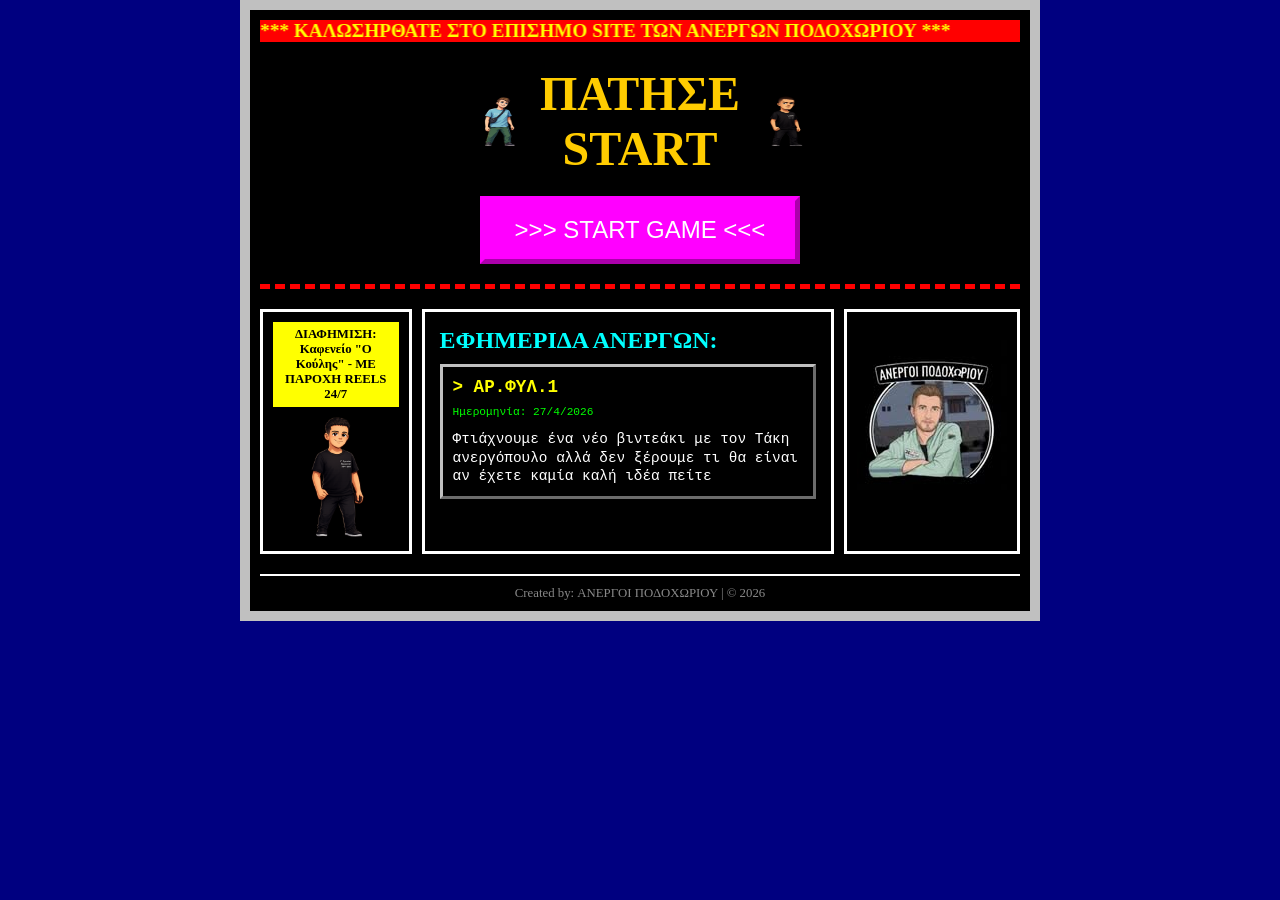
<file: index.html>
<!DOCTYPE html>
<html lang="el">
<head>
    <meta charset="UTF-8">
    <meta name="viewport" content="width=device-width, initial-scale=1.0">
    <meta name="robots" content="noindex, nofollow">
    <title>--- ΑΝΕΡΓΟΙ ΠΟΔΟΧΩΡΙΟΥ - OFFICIAL SITE ---</title>
    <link rel="stylesheet" href="index.css">
    
    <script src="https://identity.netlify.com/v1/netlify-identity-widget.js"></script>
</head>
<body>

    <div class="main-wrapper">
        
        <header>
            <marquee behavior="alternate" scrollamount="5" class="main-title">
                *** ΚΑΛΩΣΗΡΘΑΤΕ ΣΤΟ ΕΠΙΣΗΜΟ SITE ΤΩΝ ΑΝΕΡΓΩΝ ΠΟΔΟΧΩΡΙΟΥ ***
            </marquee>
            
            <div class="hero-container">
                <img src="Copilot_20260422_164418.png" alt="Under Construction" class="construction-gif">
                <h1 class="blink">ΠΑΤΗΣΕ <br> START</h1>
                <img src="Copilot_20260422_165917.png" alt="Under Construction" class="construction-gif mobile-hidden">
            </div>
            
            <button class="start-btn" onclick="goToSelection()">>>> START GAME <<<</button>
        </header>

        <main>
            <aside class="sidebar left-sidebar">
                <div class="ad-box">ΔΙΑΦΗΜΙΣΗ: <br> Καφενείο "Ο Κούλης" - ΜΕ ΠΑΡΟΧΗ REELS 24/7</div>
                <img src="Copilot_20260422_165007.png" alt="Crazy Gif" class="side-gif">
            </aside>

            <section class="content">
                <h2 style="color: cyan; text-shadow: 2px 2px black;">ΕΦΗΜΕΡΙΔΑ ΑΝΕΡΓΩΝ:</h2>
                
                <div id="articles-container">
                    <p style="color: #888;">Φόρτωση ειδήσεων...</p>
                </div>
            </section>

            <aside class="sidebar right-sidebar">
                <div class="counter">
                     <br>
                    <img src="674434248_17882497497538318_6494734893109787096_n.jpg" alt="Counter">
                </div>
            </aside>
        </main>

        <footer>
            <p>Created by: ΑΝΕΡΓΟΙ ΠΟΔΟΧΩΡΙΟΥ | © 2026</p>
            
            <button id="admin-link" style="display: none; background: #ff00ff; color: white; border: 2px solid white; padding: 10px; margin-bottom: 15px; cursor: pointer; font-family: 'Courier New', Courier, monospace; font-weight: bold; width: 100%; max-width: 300px;" onclick="window.location.href='/admin/'">
                >>> ΕΙΣΟΔΟΣ ΣΤΟ ΠΑΝΕΛ ΔΙΑΧΕΙΡΙΣΗΣ
            </button>

            <div data-netlify-identity-button></div>
        </footer>
    </div>

    <script>
        // 1. Φόρτωση Άρθρων
        async function loadArticles() {
            try {
                const response = await fetch('articles.json?v=' + Date.now());
                const data = await response.json();
                const container = document.getElementById('articles-container');
                container.innerHTML = ''; 

                const articles = data.articles || [];

                if (articles.length === 0) {
                    container.innerHTML = "<p style='color: #888;'>Δεν υπάρχουν νέα σήμερα.</p>";
                    return;
                }

                articles.forEach(art => {
                    const artHTML = `
                        <div class="article-card">
                            <h3 style="color: yellow; margin-bottom: 5px;">> ${art.title}</h3>
                            <small style="color: #00ff00; font-size: 0.7rem;">Ημερομηνία: ${art.date}</small>
                            <p style="color: white; margin-top: 10px; font-size: 0.9rem;">${art.content}</p>
                        </div>
                    `;
                    container.innerHTML += artHTML;
                });
            } catch (err) {
                console.error("Error loading articles:", err);
                document.getElementById('articles-container').innerHTML = "<p>Δεν υπάρχουν νέα σήμερα.</p>";
            }
        }

        // 2. Identity Logic για το Admin Button
        if (window.netlifyIdentity) {
            const adminBtn = document.getElementById('admin-link');

            const updateAdminUI = (user) => {
                if (user) {
                    adminBtn.style.display = 'inline-block'; 
                } else {
                    adminBtn.style.display = 'none'; 
                }
            };

            window.netlifyIdentity.on("init", user => {
                updateAdminUI(user);
            });

            window.netlifyIdentity.on("login", user => {
                updateAdminUI(user);
                window.netlifyIdentity.close();
            });

            window.netlifyIdentity.on("logout", () => {
                updateAdminUI(null);
            });
        }

        window.onload = () => {
            loadArticles();
        };

        function goToSelection() {
            window.location.href = 'select.html';
        }
    </script>
</body>
</html>
</file>
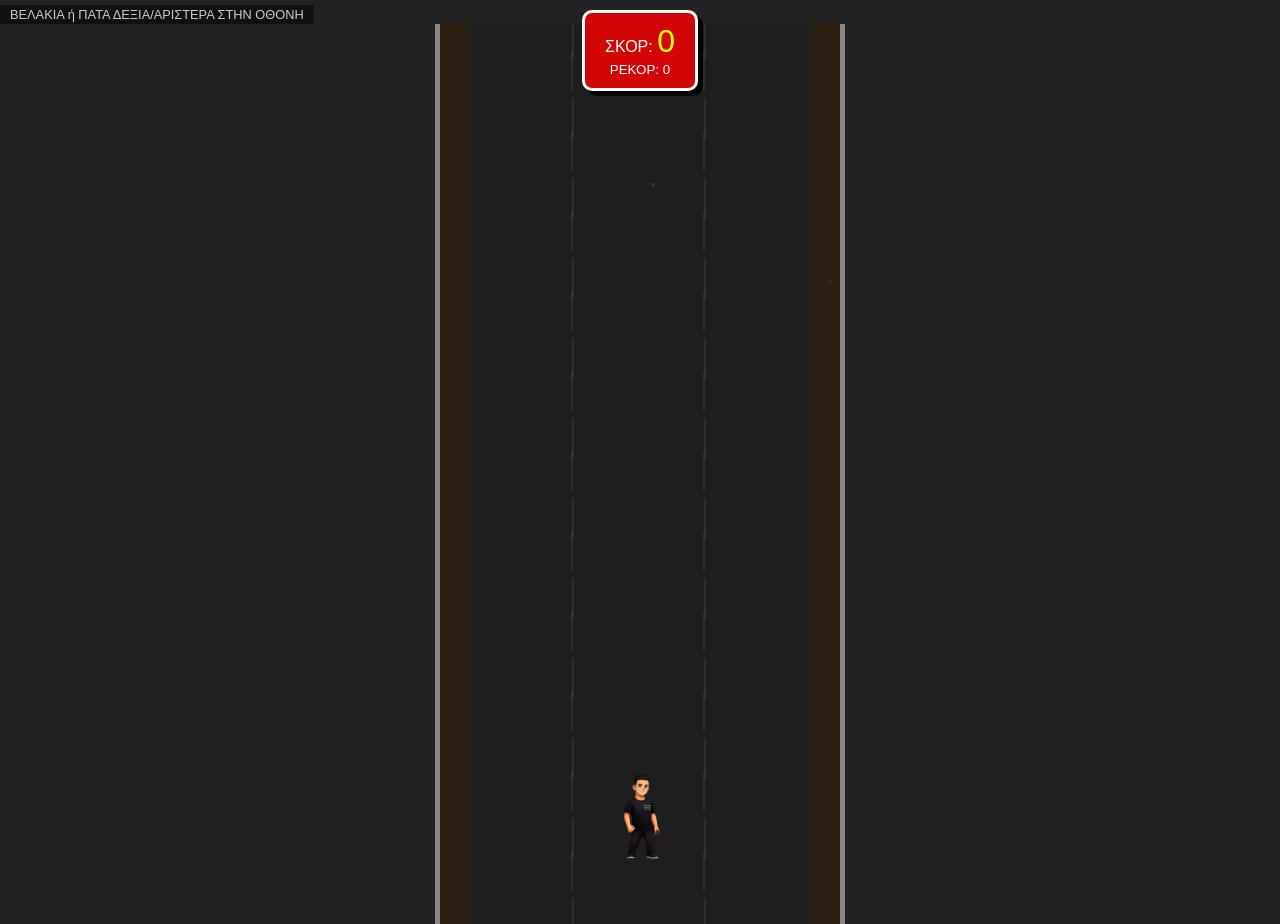
<file: game.html>
<!DOCTYPE html>
<html lang="el">
<head>
    <meta charset="UTF-8">
    <meta name="viewport" content="width=device-width, initial-scale=1.0, maximum-scale=1.0, user-scalable=no">
    <title>ΜΑΞ ΚΟΥΡΤΑΠΕΝ - ROAD RAGE</title>
    <link rel="stylesheet" href="game.css">
</head>
<body>

    <div id="game-ui">
    <div class="score-container">
        ΣΚΟΡ: <span id="score-val">0</span><br>
        <small>ΡΕΚΟΡ: <span id="high-score-val">0</span></small>
    </div>
</div>
        <div class="controls-hint">
            <p>ΒΕΛΑΚΙΑ ή ΠΑΤΑ ΔΕΞΙΑ/ΑΡΙΣΤΕΡΑ ΣΤΗΝ ΟΘΟΝΗ</p>
        </div>
    </div>
    
    <canvas id="roadCanvas"></canvas>
    <div id="mobile-controls">
    <button id="btn-left" class="control-btn">←</button>
    <button id="btn-right" class="control-btn">→</button>
</div>

    <div id="game-over" class="hidden">
        <div class="overlay-content">
            <h1 class="blink">ΧΤΥΠΗΘΗΚΕΣ ΑΠΟ ΕΝΑ AUDI A3</h1>
            
            <button class="retry-btn" onclick="location.reload()">ΞΑΝΑ ΠΡΟΣΠΑΘΗΣΕ</button>
            <br>
            <a href="select.html" class="exit-link">ΦΥΓΕ ΓΙΑ ΚΑΦΕ (ΠΙΣΩ)</a>
        </div>
    </div>

    <script src="game.js"></script>
</body>
</html>
</file>
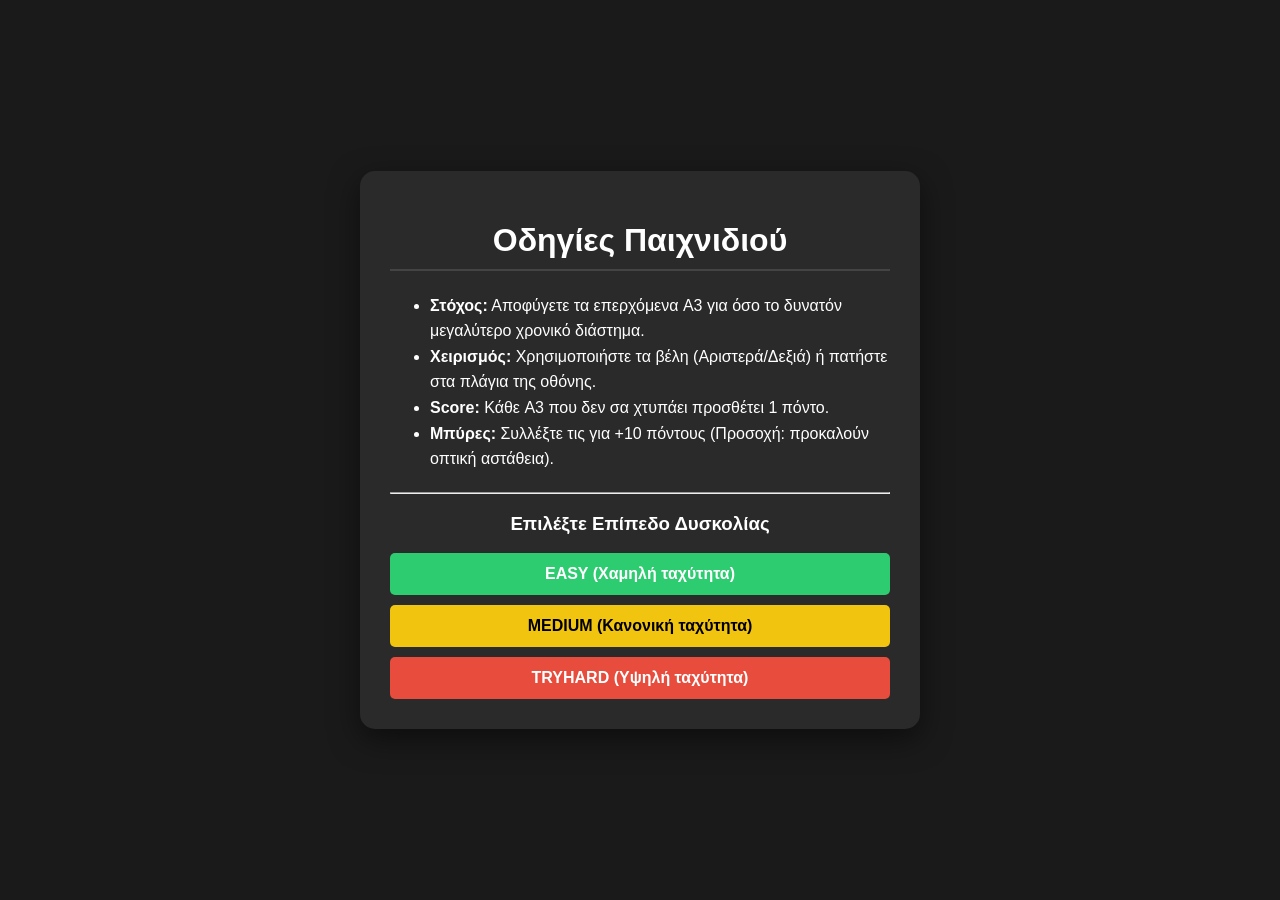
<file: instructions.html>
<!DOCTYPE html>
<html lang="el">
<head>
    <meta charset="UTF-8">
    <meta name="viewport" content="width=device-width, initial-scale=1.0">
    <title>Οδηγίες & Επιλογή Δυσκολίας</title>
    <style>
        body {
            background: #1a1a1a;
            color: #ffffff;
            font-family: Arial, sans-serif;
            display: flex;
            justify-content: center;
            align-items: center;
            height: 100vh;
            margin: 0;
            text-align: center;
        }
        .container {
            max-width: 500px;
            padding: 30px;
            background: #2a2a2a;
            border-radius: 15px;
            box-shadow: 0 10px 30px rgba(0,0,0,0.5);
        }
        h1 { border-bottom: 2px solid #444; padding-bottom: 10px; }
        .rules { text-align: left; margin: 20px 0; line-height: 1.6; }
        .difficulty-modes { display: flex; flex-direction: column; gap: 10px; }
        button {
            padding: 12px;
            font-size: 1rem;
            cursor: pointer;
            border: none;
            border-radius: 5px;
            font-weight: bold;
            transition: 0.3s;
        }
        .easy { background: #2ecc71; color: white; }
        .medium { background: #f1c40f; color: black; }
        .tryhard { background: #e74c3c; color: white; }
        button:hover { opacity: 0.8; transform: scale(1.02); }
    </style>
</head>
<body>
    <div class="container">
        <h1>Οδηγίες Παιχνιδιού</h1>
        <div class="rules">
            <ul>
                <li><strong>Στόχος:</strong> Αποφύγετε τα επερχόμενα A3 για όσο το δυνατόν μεγαλύτερο χρονικό διάστημα.</li>
                <li><strong>Χειρισμός:</strong> Χρησιμοποιήστε τα βέλη (Αριστερά/Δεξιά) ή πατήστε στα πλάγια της οθόνης.</li>
                <li><strong>Score:</strong> Κάθε A3 που δεν σα χτυπάει προσθέτει 1 πόντο.</li>
                <li><strong>Μπύρες:</strong> Συλλέξτε τις για +10 πόντους (Προσοχή: προκαλούν οπτική αστάθεια).</li>
            </ul>
        </div>
        <hr>
        <h3>Επιλέξτε Επίπεδο Δυσκολίας</h3>
        <div class="difficulty-modes">
            <button class="easy" onclick="startGame('easy')">EASY (Χαμηλή ταχύτητα)</button>
            <button class="medium" onclick="startGame('medium')">MEDIUM (Κανονική ταχύτητα)</button>
            <button class="tryhard" onclick="startGame('tryhard')">TRYHARD (Υψηλή ταχύτητα)</button>
        </div>
    </div>

    <script>
        function startGame(mode) {
            localStorage.setItem('gameDifficulty', mode);
            window.location.href = 'game.html';
        }
    </script>
</body>
</html>
</file>
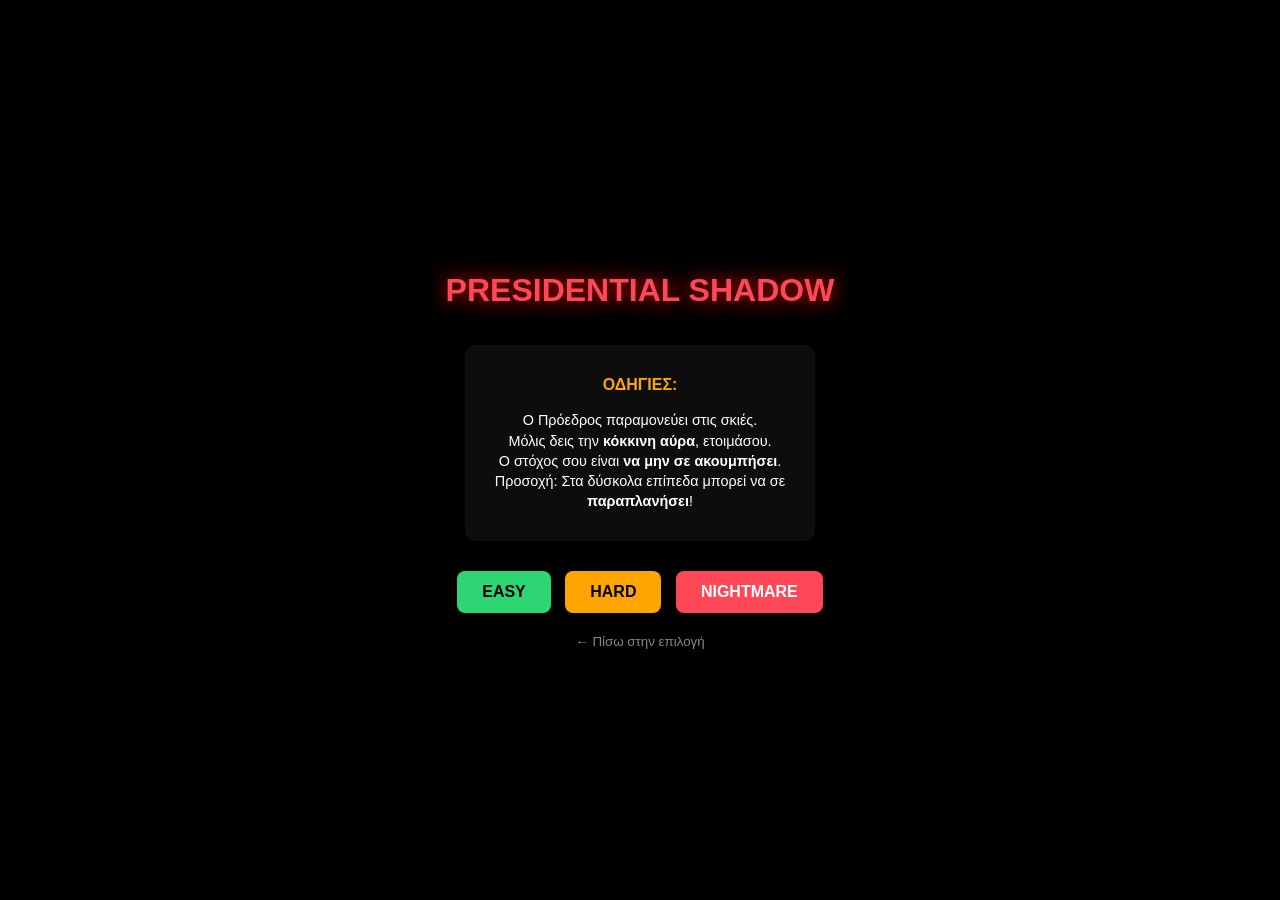
<file: president_game.html>
<!DOCTYPE html>
<html lang="el">
<head>
    <meta charset="UTF-8">
    <meta name="viewport" content="width=device-width, initial-scale=1.0, maximum-scale=1.0, user-scalable=no">
    <title>Presidential Shadow</title>
    <link rel="stylesheet" href="pres_style.css">
</head>
<body>
    <div id="game-container">
        <canvas id="presCanvas"></canvas>
        
        <div id="p-menu">
            <h1 style="color:#ff4757; text-shadow:0 0 20px red;">PRESIDENTIAL SHADOW</h1>
            <div style="background: rgba(255,255,255,0.05); padding: 15px; border-radius: 10px; margin: 15px; max-width: 320px;">
                <p style="font-weight: bold; color: #ffa502;">ΟΔΗΓΙΕΣ:</p>
                <p style="font-size:0.9rem; line-height: 1.4;">
                    Ο Πρόεδρος παραμονεύει στις σκιές.<br>
                    Μόλις δεις την <b>κόκκινη αύρα</b>, ετοιμάσου.<br>
                    Ο στόχος σου είναι <b>να μην σε ακουμπήσει</b>.<br>
                    Προσοχή: Στα δύσκολα επίπεδα μπορεί να σε <b>παραπλανήσει</b>!
                </p>
            </div>
            <div style="margin-top:10px;">
                <button onclick="startGame('easy')" class="m-btn">EASY</button>
                <button onclick="startGame('hard')" class="m-btn hard">HARD</button>
                <button onclick="startGame('nightmare')" class="m-btn nightmare">NIGHTMARE</button>
            </div>
            <button onclick="window.location.href='select.html'" style="background:transparent; color:#888; border:none; margin-top:15px; cursor:pointer;">← Πίσω στην επιλογή</button>
        </div>

        <div id="mobile-controls" class="hidden">
            <button id="p-btn-left" class="control-btn">←</button>
            <button id="p-btn-right" class="control-btn">→</button>
        </div>

        <div id="p-game-over" class="hidden">
            <h1 style="color:red; text-shadow: 0 0 15px rgba(255,0,0,0.5);">ΣΕ ΑΚΟΥΜΠΗΣΕ!</h1>
            <p style="font-size: 1.2rem;">Σκορ: <span id="final-score">0</span></p>
            <p style="color:#ffa502; letter-spacing: 1px;">BEST: <span id="high-score-display">0</span></p>
            
            <div style="display: flex; flex-direction: column; gap: 10px; margin-top: 20px;">
                <button class="m-btn" onclick="location.reload()">ΔΟΚΙΜΑΣΕ ΞΑΝΑ</button>
                <button class="m-btn" style="background:#444;" onclick="window.location.href='select.html'">ΚΥΡΙΟ ΜΕΝΟΥ</button>
            </div>
        </div>
    </div>
    <script src="pres_game.js"></script>
</body>
</html>
</file>
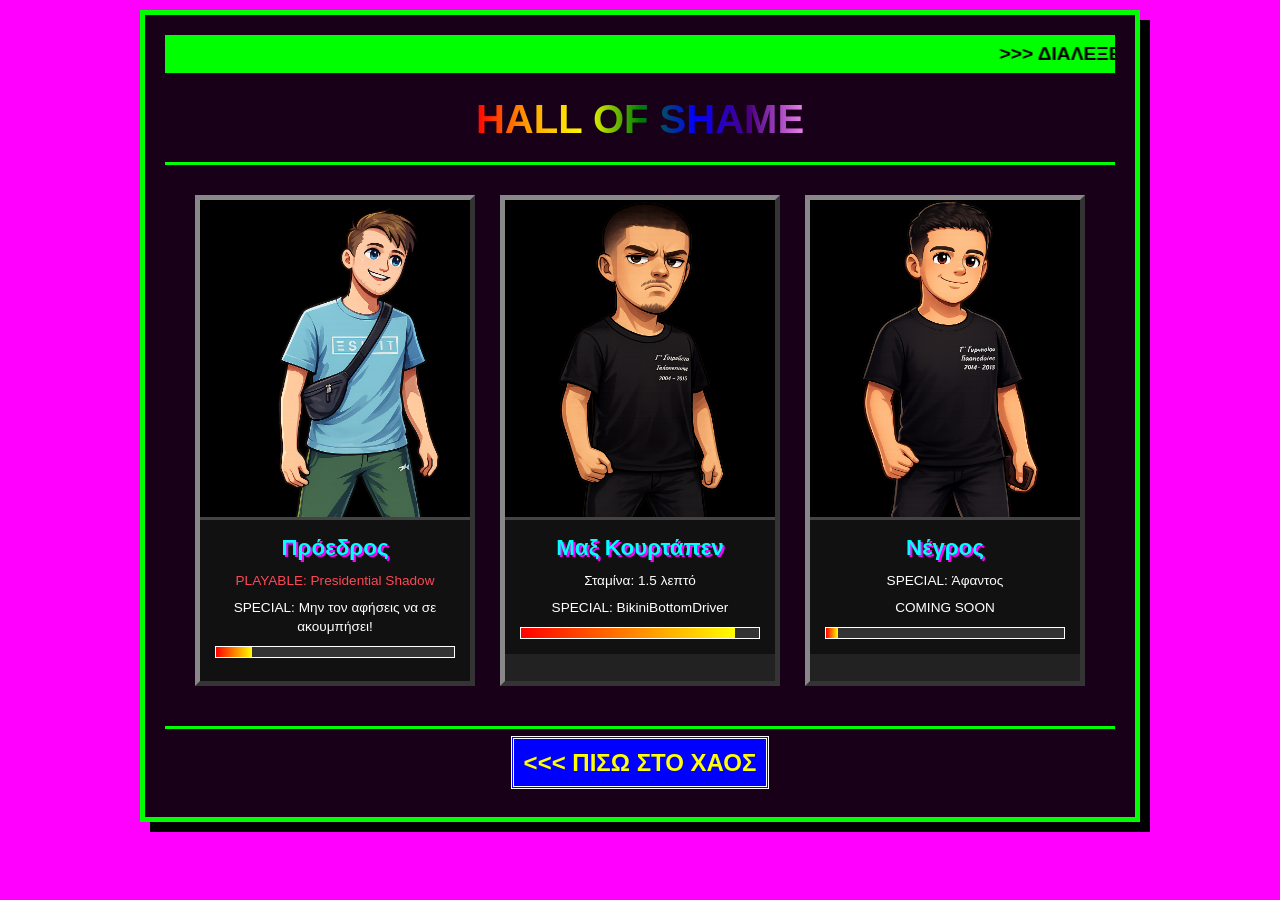
<file: select.html>
<!DOCTYPE html>
<html lang="el">
<head>
    <meta charset="UTF-8">
    <meta name="viewport" content="width=device-width, initial-scale=1.0">
    <title>--- ΔΙΑΛΕΞΕ ΤΟΝ ΑΧΡΗΣΤΟ ---</title>
    <link rel="stylesheet" href="select.css">
</head>
<body>

    <div class="main-wrapper">
        <header>
            <marquee behavior="scroll" direction="left" scrollamount="10">
                >>> ΔΙΑΛΕΞΕ ΠΑΙΚΤΗ ΓΙΑ ΝΑ ΧΑΣΕΙΣ <<<
            </marquee>
            <h1 class="rainbow-text">HALL OF SHAME</h1>
        </header>

        <main class="selection-grid">
            
            <div class="char-card" onclick="finalSelection('Πρόεδρος')">
                <div class="glitch-container">
                    <img src="Copilot_20260422_164418.png" alt="Πρόεδρος" class="char-img">
                </div>
                <div class="char-stats">
                    <h2>Πρόεδρος</h2>
                    <p class="blink" style="color: #ff4757;">PLAYABLE: Presidential Shadow</p>
                    <p>SPECIAL: Μην τον αφήσεις να σε ακουμπήσει!
                    </p>
                    <div class="fake-bar"><div class="bar-fill" style="width: 15%"></div></div>
                    <p id="best-score-ui" style="font-size: 0.7rem; color: #ffa502; margin-top: 5px;"></p>
                </div>
            </div>

            <div class="char-card" onclick="finalSelection('Μαξ Κουρτάπεν')">
                <div class="glitch-container">
                    <img src="Copilot_20260422_165917.png" alt="Μαξ Κουρτάπεν" class="char-img">
                </div>
                <div class="char-stats">
                    <h2>Μαξ Κουρτάπεν</h2>
                    <p>Σταμίνα: 1.5 λεπτό</p>
                    <p>SPECIAL: BikiniBottomDriver</p>
                    <div class="fake-bar"><div class="bar-fill" style="width: 90%"></div></div>
                </div>
            </div>

            <div class="char-card" onclick="finalSelection('Νέγρος')">
                <div class="glitch-container">
                    <img src="Copilot_20260422_165007.png" alt="Νέγρος" class="char-img">
                </div>
                <div class="char-stats">
                    <h2>Νέγρος</h2>
                    <p>SPECIAL: Άφαντος</p>
                    <p class="blink">COMING SOON</p>
                    <div class="fake-bar"><div class="bar-fill" style="width: 5%"></div></div>
                </div>
            </div>

        </main>

        <footer>
            <a href="index.html" class="back-link"><<< ΠΙΣΩ ΣΤΟ ΧΑΟΣ</a>
        </footer>
    </div>

<script>

const savedScore = localStorage.getItem('presHighScore');
if(savedScore) {
    document.getElementById('best-score-ui').innerText = "BEST SCORE: " + savedScore;
}

function finalSelection(playerName) {
    if(playerName === 'Μαξ Κουρτάπεν') {
        window.location.href = 'instructions.html'; 
    } 
    else if(playerName === 'Πρόεδρος') {
       
        window.location.href = 'president_game.html'; 
    } 
    else {
        alert("Ο " + playerName + " είναι ακόμα σε διακοπές. Διάλεξε κάποιον άλλον!");
    }
}
</script>
</body>
</html>
</file>
<file: index.css>
* {
    margin: 0;
    padding: 0;
    box-sizing: border-box;
}

body {
    background-color: #000080;
    background-image: url('https://web.archive.org/web/20091022131902/http://geocities.com/Heartland/Hills/1410/bg_stars.gif');
    color: #00ff00; 
    font-family: "Times New Roman", Times, serif; 
    cursor: url('https://web.archive.org/web/20091023161048/http://geocities.com/Heartland/Acres/9410/hand.gif'), auto; 
}

.main-wrapper {
    max-width: 800px;
    margin: 0 auto;
    border: 10px solid #c0c0c0; 
    background: #000;
    padding: 10px;
}

header {
    text-align: center;
    border-bottom: 5px dashed red;
    padding-bottom: 20px;
}

.main-title {
    font-size: 1.2rem;
    font-weight: bold;
    color: yellow;
    background-color: red;
}

.hero-container {
    display: flex;
    justify-content: center;
    align-items: center;
    gap: 20px;
    margin: 20px 0;
}

.hero-container h1 {
    font-size: 3rem;
    color: #ffcc00;
    text-shadow: 4px 4px black;
}

.construction-gif {
    width: 50px;
    height: 50px;
}

.start-btn {
    background-color: #ff00ff;
    color: white;
    font-size: 1.5rem;
    padding: 15px 30px;
    border: 5px outset #ff00ff;
    cursor: pointer;
    text-transform: uppercase;
}

.start-btn:hover {
    border: 5px inset #ff00ff;
    background-color: #d000d0;
}

.blink {
    animation: blinker 1s linear infinite;
}

@keyframes blinker {
    50% { opacity: 0; }
}

main {
    display: flex;
    gap: 10px;
    margin-top: 20px;
}

.sidebar {
    flex: 1;
    border: 3px solid white;
    padding: 10px;
    text-align: center;
}

.ad-box {
    background: yellow;
    color: black;
    font-weight: bold;
    padding: 5px;
    font-size: 0.8rem;
    margin-bottom: 10px;
}

.side-gif { width: 100%; max-width: 80px; }

.content {
    flex: 3;
    border: 3px solid white;
    padding: 15px;
}

.content h2 { color: cyan; margin-bottom: 10px; }
.content ul { list-style-type: square; margin-left: 20px; }

footer {
    text-align: center;
    margin-top: 20px;
    font-size: 0.8rem;
    color: #888;
    border-top: 2px solid white;
    padding-top: 10px;
}

@media (max-width: 600px) {
    main { flex-direction: column; }
    .hero-container h1 { font-size: 2rem; }
    .mobile-hidden { display: none; }
}


.article-card {
    border: 3px outset #c0c0c0;
    background: #000;
    margin-top: 10px;
    padding: 10px;
    font-family: "Courier New", Courier, monospace;
}

.article-card h3 {
    text-transform: uppercase;
    font-size: 1.1rem;
}

.article-card p {
    line-height: 1.3;
}
</file>
<file: game.css>
* {
    margin: 0;
    padding: 0;
    box-sizing: border-box;
}

body {
    background-color: #222;
    color: white;
    font-family: 'Comic Sans MS', cursive, sans-serif;
    overflow: hidden; 
    touch-action: none; 
}

#game-ui {
    position: absolute;
    top: 10px;
    left: 0;
    width: 100%;
    text-align: center;
    z-index: 10;
    pointer-events: none; 
}

.score-container {
    background: rgba(255, 0, 0, 0.8);
    display: inline-block;
    padding: 10px 20px;
    border: 3px solid white;
    border-radius: 10px;
    box-shadow: 5px 5px 0px black;
}

.label {
    font-weight: bold;
    font-size: 1.2rem;
}

#score-val {
    font-size: 2rem;
    color: yellow;
}

.controls-hint {
    margin-top: 5px;
    font-size: 0.8rem;
    color: #ccc;
    background: rgba(0, 0, 0, 0.5);
    display: inline-block;
    padding: 2px 10px;
}

#roadCanvas {
    display: block;
    margin: 0 auto;
    background: #444;
    border-left: 5px solid #888;
    border-right: 5px solid #888;
}

#game-over {
    position: fixed;
    top: 0;
    left: 0;
    width: 100%;
    height: 100%;
    background: rgba(0, 0, 0, 0.85);
    display: flex;
    justify-content: center;
    align-items: center;
    z-index: 100;
}

.overlay-content {
    background: #000;
    padding: 40px;
    border: 5px solid red;
    text-align: center;
    max-width: 90%;
}

h1.blink {
    font-size: 2.5rem;
    color: red;
    margin-bottom: 20px;
    animation: blinker 0.6s linear infinite;
}

@keyframes blinker {
    50% { opacity: 0; }
}

.retry-btn {
    background: #00ff00;
    color: black;
    border: none;
    padding: 15px 30px;
    font-size: 1.5rem;
    font-weight: bold;
    cursor: pointer;
    margin-top: 20px;
    box-shadow: 4px 4px 0px white;
}

.retry-btn:hover {
    background: #00cc00;
    transform: scale(1.05);
}

.exit-link {
    display: inline-block;
    margin-top: 20px;
    color: yellow;
    text-decoration: underline;
}

.hidden {
    display: none !important;
}

@media (max-width: 480px) {
    h1.blink { font-size: 1.8rem; }
    .score-container { padding: 5px 10px; }
    .label { font-size: 1rem; }
    #score-val { font-size: 1.5rem; }
}


.shake {
    animation: shakeEffect 0.5s infinite;
}

@keyframes shakeEffect {
    0% { transform: translate(1px, 1px) rotate(0deg); }
    20% { transform: translate(-3px, 0px) rotate(1deg); }
    40% { transform: translate(3px, 2px) rotate(-1deg); }
    60% { transform: translate(-3px, 1px) rotate(0deg); }
    80% { transform: translate(3px, -1px) rotate(1deg); }
    100% { transform: translate(1px, -2px) rotate(-1deg); }
}

#roadCanvas {
    transform: translateZ(0);
    -webkit-transform: translateZ(0);
    -webkit-backface-visibility: hidden;
    backface-visibility: hidden;
    -webkit-perspective: 1000;
    perspective: 1000;
    image-rendering: -webkit-optimize-contrast;
    touch-action: none; 
}

#mobile-controls {
    position: fixed;
    bottom: 30px;
    width: 100%;
    display: flex;
    justify-content: space-between;
    padding: 0 20px;
    box-sizing: border-box;
    pointer-events: none; 
    z-index: 100;
}

.control-btn {
    width: 80px;
    height: 80px;
    background: rgba(255, 255, 255, 0.2);
    border: 2px solid rgba(255, 255, 255, 0.4);
    border-radius: 50%;
    color: white;
    font-size: 40px;
    display: flex;
    align-items: center;
    justify-content: center;
    pointer-events: auto;
    user-select: none;
    -webkit-tap-highlight-color: transparent;
}

.control-btn:active {
    background: rgba(0, 255, 255, 0.4);
    transform: scale(0.9);
}


@media (min-width: 600px) {
    #mobile-controls { display: none; }
}
</file>
<file: pres_style.css>
body, html {
    margin: 0; padding: 0; width: 100%; height: 100%;
    overflow: hidden; background: #000; font-family: 'Segoe UI', sans-serif;
}

#game-container { position: relative; width: 100vw; height: 100vh; }
canvas { display: block; }

#p-menu {
    position: absolute; top: 0; left: 0; width: 100%; height: 100%;
    background: rgba(0,0,0,0.95); color: white;
    display: flex; flex-direction: column; align-items: center; justify-content: center;
    z-index: 1000; text-align: center;
}

.game-title { font-size: 2.5rem; color: #ff4757; text-shadow: 0 0 15px rgba(255,0,0,0.7); }

.instructions {
    background: rgba(255,255,255,0.05); padding: 15px; border-radius: 10px;
    margin: 20px; border: 1px solid rgba(255,255,255,0.1); max-width: 85%; font-size: 0.9rem;
}

.m-btn {
    padding: 12px 25px; margin: 5px; font-size: 1rem; font-weight: bold; border: none;
    border-radius: 8px; cursor: pointer; transition: 0.2s; background: #2ed573;
}

.m-btn.hard { background: #ffa502; }
.m-btn.nightmare { background: #ff4757; color: white; }
.m-btn:active { transform: scale(0.9); }

#mobile-controls {
    position: absolute; bottom: 30px; width: 100%;
    display: flex; justify-content: center; gap: 60px; z-index: 50;
}

.control-btn {
    width: 80px; height: 80px; border-radius: 50%;
    background: rgba(255, 255, 255, 0.15); border: 2px solid rgba(255,255,255,0.5);
    color: white; font-size: 30px; outline: none; -webkit-tap-highlight-color: transparent;
}

@media (min-width: 1025px) { #mobile-controls { display: none !important; } }

#p-game-over {
    position: fixed; top: 0; left: 0; width: 100%; height: 100%;
    background: rgba(0,0,0,0.9); color: white;
    display: flex; flex-direction: column; align-items: center; justify-content: center;
    z-index: 2000;
}

.retry-btn {
    padding: 12px 30px; margin: 8px; font-size: 1rem;
    background: #ff4757; color: white; border: none; border-radius: 20px; cursor: pointer;
}

.hidden { display: none !important; }
body, html {
    margin: 0; padding: 0; width: 100%; height: 100%;
    overflow: hidden; background: #000;
    -webkit-text-size-adjust: 100%;
    -webkit-font-smoothing: antialiased;
    font-family: -apple-system, BlinkMacSystemFont, "Segoe UI", Roboto, Helvetica, Arial, sans-serif;
}

canvas {
    display: block;
    transform: translateZ(0);
    -webkit-transform: translateZ(0);
    image-rendering: -webkit-optimize-contrast;
}

.m-btn {
    -webkit-appearance: none;
    appearance: none;
}
</file>
<file: select.css>
* {
    margin: 0;
    padding: 0;
    box-sizing: border-box;
}

body {
    background-color: #ff00ff;
    background-image: url('https://web.archive.org/web/20091026213601/http://geocities.com/RodeoDrive/7317/background.gif');
    color: white;
    font-family: "Comic Sans MS", cursive, sans-serif;
    padding: 10px;
    text-align: center;
}

.main-wrapper {
    max-width: 1000px;
    margin: 0 auto;
    background: rgba(0, 0, 0, 0.9);
    border: 5px solid lime;
    padding: 20px;
    box-shadow: 10px 10px 0px #000;
}

header {
    margin-bottom: 30px;
    border-bottom: 3px solid lime;
}

marquee {
    background: lime;
    color: black;
    font-weight: bold;
    padding: 8px;
    font-size: 1.2rem;
}


.rainbow-text {
    font-size: 2.5rem;
    font-weight: bold;
    background-image: linear-gradient(to left, violet, indigo, blue, green, yellow, orange, red);
    -webkit-background-clip: text;
    background-clip: text;
    color: transparent;
    animation: rainbow 2s linear infinite;
    text-transform: uppercase;
    margin: 20px 0;
    display: inline-block;
}

@keyframes rainbow {
    0% { background-position: 0% center; }
    100% { background-position: 200% center; }
}


.selection-grid {
    display: flex;
    flex-wrap: wrap;
    gap: 25px;
    justify-content: center;
}


.char-card {
    background: #222;
    border: 5px outset #888;
    width: 280px; 
    cursor: pointer;
    transition: all 0.2s;
    position: relative;
}

.char-card:hover {
    transform: scale(1.05) rotate(2deg);
    border-color: yellow;
    z-index: 10;
}


.glitch-container {
    width: 100%;
    height: 320px; 
    background: #000;
    overflow: hidden;
    border-bottom: 3px solid #444;
}

.char-img {
    width: 100%;
    height: 100%;

    object-fit: cover; 
    object-position: top; 
    display: block;
}

.char-card:hover .char-img {
    animation: glitch 0.2s infinite;
    filter: contrast(150%) brightness(120%);
}

@keyframes glitch {
    0% { transform: translate(2px, -2px); }
    50% { transform: translate(-2px, 2px); filter: hue-rotate(90deg); }
    100% { transform: translate(0); }
}


.char-stats {
    padding: 15px;
    background: #111;
}

.char-stats h2 {
    color: #00ffff;
    font-size: 1.4rem;
    margin-bottom: 10px;
    text-shadow: 2px 2px #ff00ff;
}

.char-stats p {
    font-size: 0.85rem;
    line-height: 1.4;
    margin-bottom: 8px;
}


.fake-bar {
    width: 100%;
    height: 12px;
    background: #333;
    border: 1px solid #fff;
    margin-top: 10px;
}

.bar-fill {
    height: 100%;
    background: linear-gradient(90deg, red, yellow);
}


footer {
    margin-top: 40px;
    padding: 20px;
    border-top: 3px solid lime;
}

.back-link {
    color: yellow;
    text-decoration: none;
    font-size: 1.5rem;
    font-weight: bold;
    background: blue;
    padding: 10px;
    border: 3px double white;
}

.back-link:hover {
    background: red;
    color: white;
}


.blink {
    animation: blinker 0.4s linear infinite;
}

@keyframes blinker {
    50% { opacity: 0; }
}


@media (max-width: 600px) {
    .char-card {
        width: 100%;
        max-width: 320px;
    }
    .rainbow-text {
        font-size: 1.8rem;
    }
}
</file>
